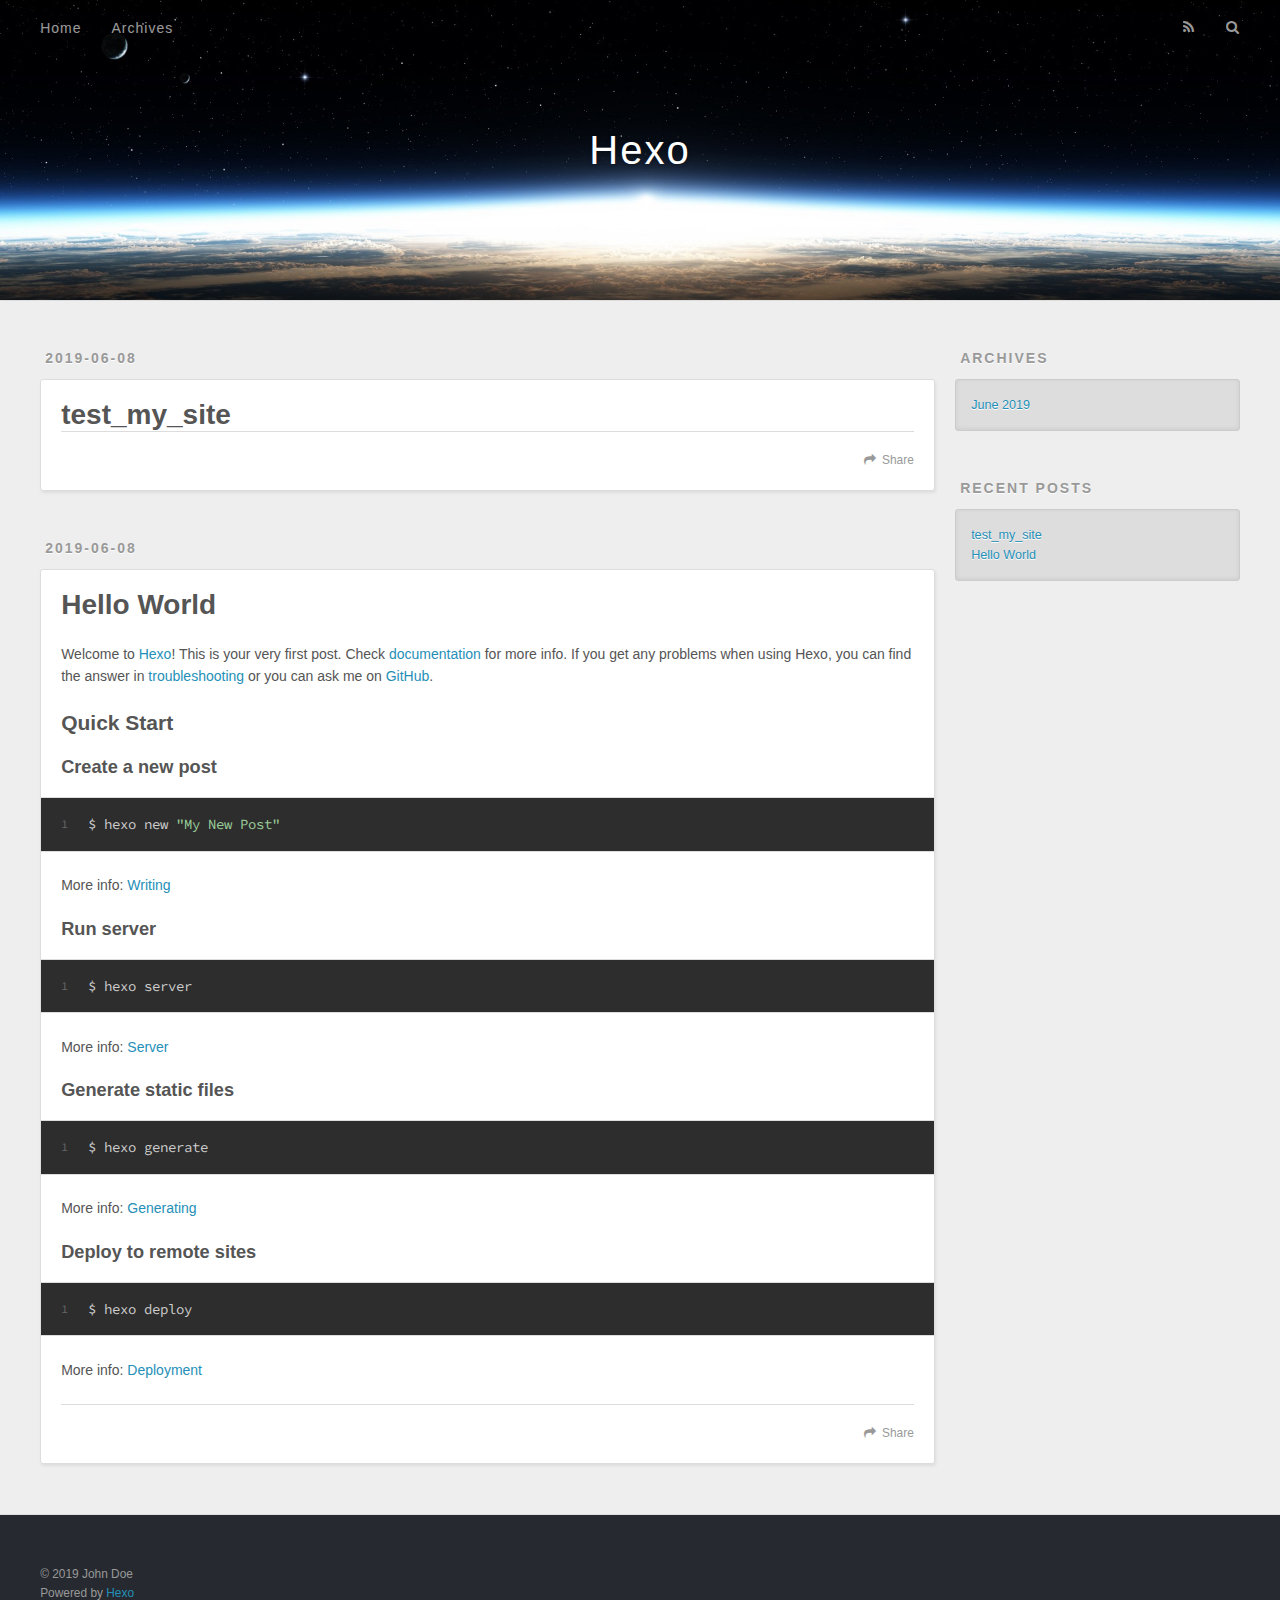
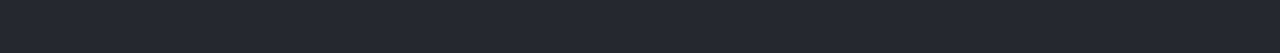
<file: index.html>
<!DOCTYPE html>
<html>
<head><meta name="generator" content="Hexo 3.8.0">
  <meta charset="utf-8">
  

  
  <title>Hexo</title>
  <meta name="viewport" content="width=device-width, initial-scale=1, maximum-scale=1">
  <meta property="og:type" content="website">
<meta property="og:title" content="Hexo">
<meta property="og:url" content="http://yoursite.com/index.html">
<meta property="og:site_name" content="Hexo">
<meta property="og:locale" content="default">
<meta name="twitter:card" content="summary">
<meta name="twitter:title" content="Hexo">
  
    <link rel="alternate" href="/atom.xml" title="Hexo" type="application/atom+xml">
  
  
    <link rel="icon" href="/favicon.png">
  
  
    <link href="//fonts.googleapis.com/css?family=Source+Code+Pro" rel="stylesheet" type="text/css">
  
  <link rel="stylesheet" href="/css/style.css">
</head>
</html>
<body>
  <div id="container">
    <div id="wrap">
      <header id="header">
  <div id="banner"></div>
  <div id="header-outer" class="outer">
    <div id="header-title" class="inner">
      <h1 id="logo-wrap">
        <a href="/" id="logo">Hexo</a>
      </h1>
      
    </div>
    <div id="header-inner" class="inner">
      <nav id="main-nav">
        <a id="main-nav-toggle" class="nav-icon"></a>
        
          <a class="main-nav-link" href="/">Home</a>
        
          <a class="main-nav-link" href="/archives">Archives</a>
        
      </nav>
      <nav id="sub-nav">
        
          <a id="nav-rss-link" class="nav-icon" href="/atom.xml" title="RSS Feed"></a>
        
        <a id="nav-search-btn" class="nav-icon" title="Search"></a>
      </nav>
      <div id="search-form-wrap">
        <form action="//google.com/search" method="get" accept-charset="UTF-8" class="search-form"><input type="search" name="q" class="search-form-input" placeholder="Search"><button type="submit" class="search-form-submit">&#xF002;</button><input type="hidden" name="sitesearch" value="http://yoursite.com"></form>
      </div>
    </div>
  </div>
</header>
      <div class="outer">
        <section id="main">
  
    <article id="post-test-my-site" class="article article-type-post" itemscope itemprop="blogPost">
  <div class="article-meta">
    <a href="/2019/06/08/test-my-site/" class="article-date">
  <time datetime="2019-06-08T02:37:15.000Z" itemprop="datePublished">2019-06-08</time>
</a>
    
  </div>
  <div class="article-inner">
    
    
      <header class="article-header">
        
  
    <h1 itemprop="name">
      <a class="article-title" href="/2019/06/08/test-my-site/">test_my_site</a>
    </h1>
  

      </header>
    
    <div class="article-entry" itemprop="articleBody">
      
        
      
    </div>
    <footer class="article-footer">
      <a data-url="http://yoursite.com/2019/06/08/test-my-site/" data-id="cjwmwzxcp0000j4s5nwsv5h8z" class="article-share-link">Share</a>
      
      
    </footer>
  </div>
  
</article>


  
    <article id="post-hello-world" class="article article-type-post" itemscope itemprop="blogPost">
  <div class="article-meta">
    <a href="/2019/06/08/hello-world/" class="article-date">
  <time datetime="2019-06-08T02:36:02.780Z" itemprop="datePublished">2019-06-08</time>
</a>
    
  </div>
  <div class="article-inner">
    
    
      <header class="article-header">
        
  
    <h1 itemprop="name">
      <a class="article-title" href="/2019/06/08/hello-world/">Hello World</a>
    </h1>
  

      </header>
    
    <div class="article-entry" itemprop="articleBody">
      
        <p>Welcome to <a href="https://hexo.io/" target="_blank" rel="noopener">Hexo</a>! This is your very first post. Check <a href="https://hexo.io/docs/" target="_blank" rel="noopener">documentation</a> for more info. If you get any problems when using Hexo, you can find the answer in <a href="https://hexo.io/docs/troubleshooting.html" target="_blank" rel="noopener">troubleshooting</a> or you can ask me on <a href="https://github.com/hexojs/hexo/issues" target="_blank" rel="noopener">GitHub</a>.</p>
<h2 id="Quick-Start"><a href="#Quick-Start" class="headerlink" title="Quick Start"></a>Quick Start</h2><h3 id="Create-a-new-post"><a href="#Create-a-new-post" class="headerlink" title="Create a new post"></a>Create a new post</h3><figure class="highlight bash"><table><tr><td class="gutter"><pre><span class="line">1</span><br></pre></td><td class="code"><pre><span class="line">$ hexo new <span class="string">"My New Post"</span></span><br></pre></td></tr></table></figure>

<p>More info: <a href="https://hexo.io/docs/writing.html" target="_blank" rel="noopener">Writing</a></p>
<h3 id="Run-server"><a href="#Run-server" class="headerlink" title="Run server"></a>Run server</h3><figure class="highlight bash"><table><tr><td class="gutter"><pre><span class="line">1</span><br></pre></td><td class="code"><pre><span class="line">$ hexo server</span><br></pre></td></tr></table></figure>

<p>More info: <a href="https://hexo.io/docs/server.html" target="_blank" rel="noopener">Server</a></p>
<h3 id="Generate-static-files"><a href="#Generate-static-files" class="headerlink" title="Generate static files"></a>Generate static files</h3><figure class="highlight bash"><table><tr><td class="gutter"><pre><span class="line">1</span><br></pre></td><td class="code"><pre><span class="line">$ hexo generate</span><br></pre></td></tr></table></figure>

<p>More info: <a href="https://hexo.io/docs/generating.html" target="_blank" rel="noopener">Generating</a></p>
<h3 id="Deploy-to-remote-sites"><a href="#Deploy-to-remote-sites" class="headerlink" title="Deploy to remote sites"></a>Deploy to remote sites</h3><figure class="highlight bash"><table><tr><td class="gutter"><pre><span class="line">1</span><br></pre></td><td class="code"><pre><span class="line">$ hexo deploy</span><br></pre></td></tr></table></figure>

<p>More info: <a href="https://hexo.io/docs/deployment.html" target="_blank" rel="noopener">Deployment</a></p>

      
    </div>
    <footer class="article-footer">
      <a data-url="http://yoursite.com/2019/06/08/hello-world/" data-id="cjwmwzxcu0001j4s56ovmxeex" class="article-share-link">Share</a>
      
      
    </footer>
  </div>
  
</article>


  


</section>
        
          <aside id="sidebar">
  
    

  
    

  
    
  
    
  <div class="widget-wrap">
    <h3 class="widget-title">Archives</h3>
    <div class="widget">
      <ul class="archive-list"><li class="archive-list-item"><a class="archive-list-link" href="/archives/2019/06/">June 2019</a></li></ul>
    </div>
  </div>


  
    
  <div class="widget-wrap">
    <h3 class="widget-title">Recent Posts</h3>
    <div class="widget">
      <ul>
        
          <li>
            <a href="/2019/06/08/test-my-site/">test_my_site</a>
          </li>
        
          <li>
            <a href="/2019/06/08/hello-world/">Hello World</a>
          </li>
        
      </ul>
    </div>
  </div>

  
</aside>
        
      </div>
      <footer id="footer">
  
  <div class="outer">
    <div id="footer-info" class="inner">
      &copy; 2019 John Doe<br>
      Powered by <a href="http://hexo.io/" target="_blank">Hexo</a>
    </div>
  </div>
</footer>
    </div>
    <nav id="mobile-nav">
  
    <a href="/" class="mobile-nav-link">Home</a>
  
    <a href="/archives" class="mobile-nav-link">Archives</a>
  
</nav>
    

<script src="//ajax.googleapis.com/ajax/libs/jquery/2.0.3/jquery.min.js"></script>


  <link rel="stylesheet" href="/fancybox/jquery.fancybox.css">
  <script src="/fancybox/jquery.fancybox.pack.js"></script>


<script src="/js/script.js"></script>



  </div>
</body>
</html>
</file>
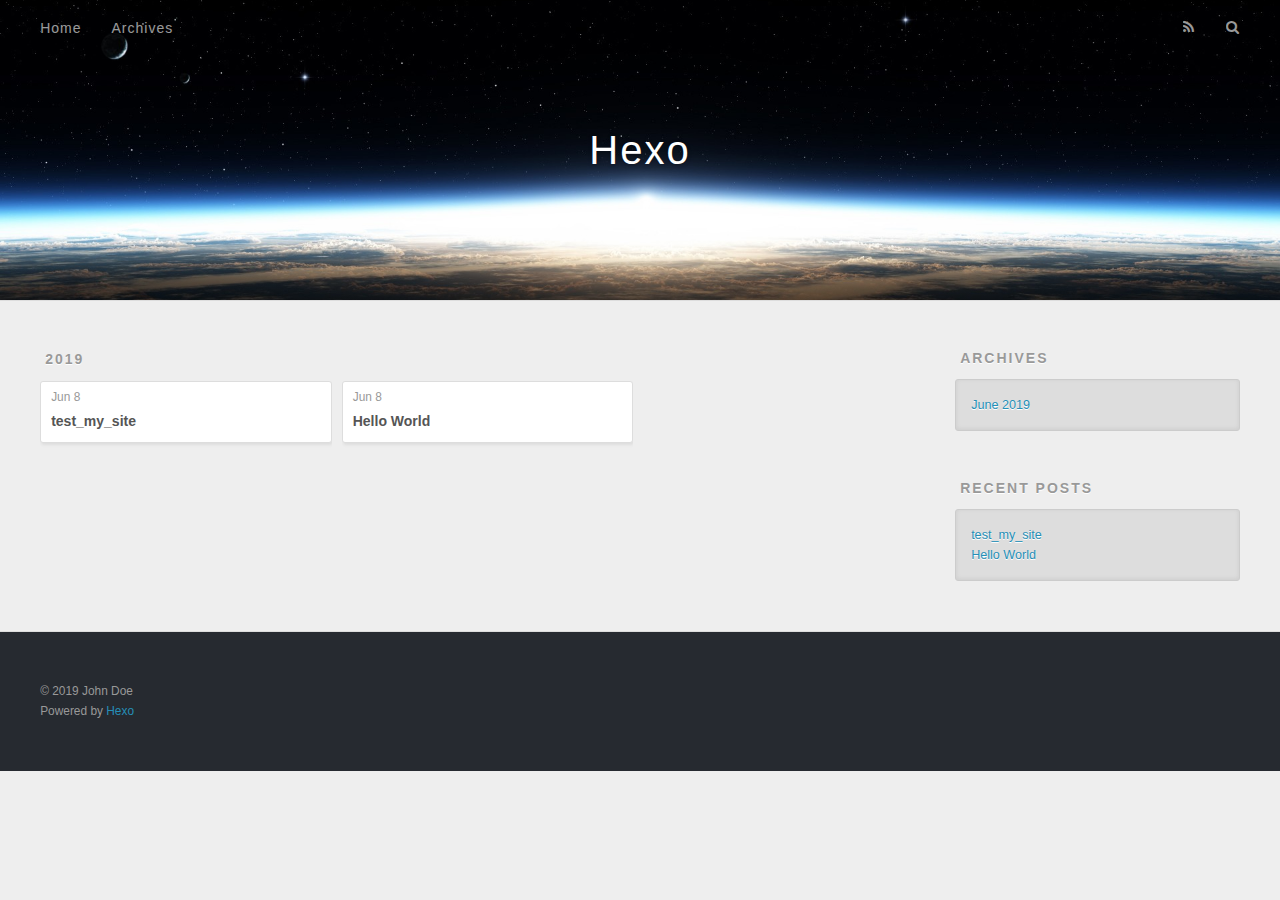
<file: archives/index.html>
<!DOCTYPE html>
<html>
<head><meta name="generator" content="Hexo 3.8.0">
  <meta charset="utf-8">
  

  
  <title>Archives | Hexo</title>
  <meta name="viewport" content="width=device-width, initial-scale=1, maximum-scale=1">
  <meta property="og:type" content="website">
<meta property="og:title" content="Hexo">
<meta property="og:url" content="http://yoursite.com/archives/index.html">
<meta property="og:site_name" content="Hexo">
<meta property="og:locale" content="default">
<meta name="twitter:card" content="summary">
<meta name="twitter:title" content="Hexo">
  
    <link rel="alternate" href="/atom.xml" title="Hexo" type="application/atom+xml">
  
  
    <link rel="icon" href="/favicon.png">
  
  
    <link href="//fonts.googleapis.com/css?family=Source+Code+Pro" rel="stylesheet" type="text/css">
  
  <link rel="stylesheet" href="/css/style.css">
</head>
</html>
<body>
  <div id="container">
    <div id="wrap">
      <header id="header">
  <div id="banner"></div>
  <div id="header-outer" class="outer">
    <div id="header-title" class="inner">
      <h1 id="logo-wrap">
        <a href="/" id="logo">Hexo</a>
      </h1>
      
    </div>
    <div id="header-inner" class="inner">
      <nav id="main-nav">
        <a id="main-nav-toggle" class="nav-icon"></a>
        
          <a class="main-nav-link" href="/">Home</a>
        
          <a class="main-nav-link" href="/archives">Archives</a>
        
      </nav>
      <nav id="sub-nav">
        
          <a id="nav-rss-link" class="nav-icon" href="/atom.xml" title="RSS Feed"></a>
        
        <a id="nav-search-btn" class="nav-icon" title="Search"></a>
      </nav>
      <div id="search-form-wrap">
        <form action="//google.com/search" method="get" accept-charset="UTF-8" class="search-form"><input type="search" name="q" class="search-form-input" placeholder="Search"><button type="submit" class="search-form-submit">&#xF002;</button><input type="hidden" name="sitesearch" value="http://yoursite.com"></form>
      </div>
    </div>
  </div>
</header>
      <div class="outer">
        <section id="main">
  
  
    
    
      
      
      <section class="archives-wrap">
        <div class="archive-year-wrap">
          <a href="/archives/2019" class="archive-year">2019</a>
        </div>
        <div class="archives">
    
    <article class="archive-article archive-type-post">
  <div class="archive-article-inner">
    <header class="archive-article-header">
      <a href="/2019/06/08/test-my-site/" class="archive-article-date">
  <time datetime="2019-06-08T02:37:15.000Z" itemprop="datePublished">Jun 8</time>
</a>
      
  
    <h1 itemprop="name">
      <a class="archive-article-title" href="/2019/06/08/test-my-site/">test_my_site</a>
    </h1>
  

    </header>
  </div>
</article>
  
    
    
    <article class="archive-article archive-type-post">
  <div class="archive-article-inner">
    <header class="archive-article-header">
      <a href="/2019/06/08/hello-world/" class="archive-article-date">
  <time datetime="2019-06-08T02:36:02.780Z" itemprop="datePublished">Jun 8</time>
</a>
      
  
    <h1 itemprop="name">
      <a class="archive-article-title" href="/2019/06/08/hello-world/">Hello World</a>
    </h1>
  

    </header>
  </div>
</article>
  
  
    </div></section>
  


</section>
        
          <aside id="sidebar">
  
    

  
    

  
    
  
    
  <div class="widget-wrap">
    <h3 class="widget-title">Archives</h3>
    <div class="widget">
      <ul class="archive-list"><li class="archive-list-item"><a class="archive-list-link" href="/archives/2019/06/">June 2019</a></li></ul>
    </div>
  </div>


  
    
  <div class="widget-wrap">
    <h3 class="widget-title">Recent Posts</h3>
    <div class="widget">
      <ul>
        
          <li>
            <a href="/2019/06/08/test-my-site/">test_my_site</a>
          </li>
        
          <li>
            <a href="/2019/06/08/hello-world/">Hello World</a>
          </li>
        
      </ul>
    </div>
  </div>

  
</aside>
        
      </div>
      <footer id="footer">
  
  <div class="outer">
    <div id="footer-info" class="inner">
      &copy; 2019 John Doe<br>
      Powered by <a href="http://hexo.io/" target="_blank">Hexo</a>
    </div>
  </div>
</footer>
    </div>
    <nav id="mobile-nav">
  
    <a href="/" class="mobile-nav-link">Home</a>
  
    <a href="/archives" class="mobile-nav-link">Archives</a>
  
</nav>
    

<script src="//ajax.googleapis.com/ajax/libs/jquery/2.0.3/jquery.min.js"></script>


  <link rel="stylesheet" href="/fancybox/jquery.fancybox.css">
  <script src="/fancybox/jquery.fancybox.pack.js"></script>


<script src="/js/script.js"></script>



  </div>
</body>
</html>
</file>
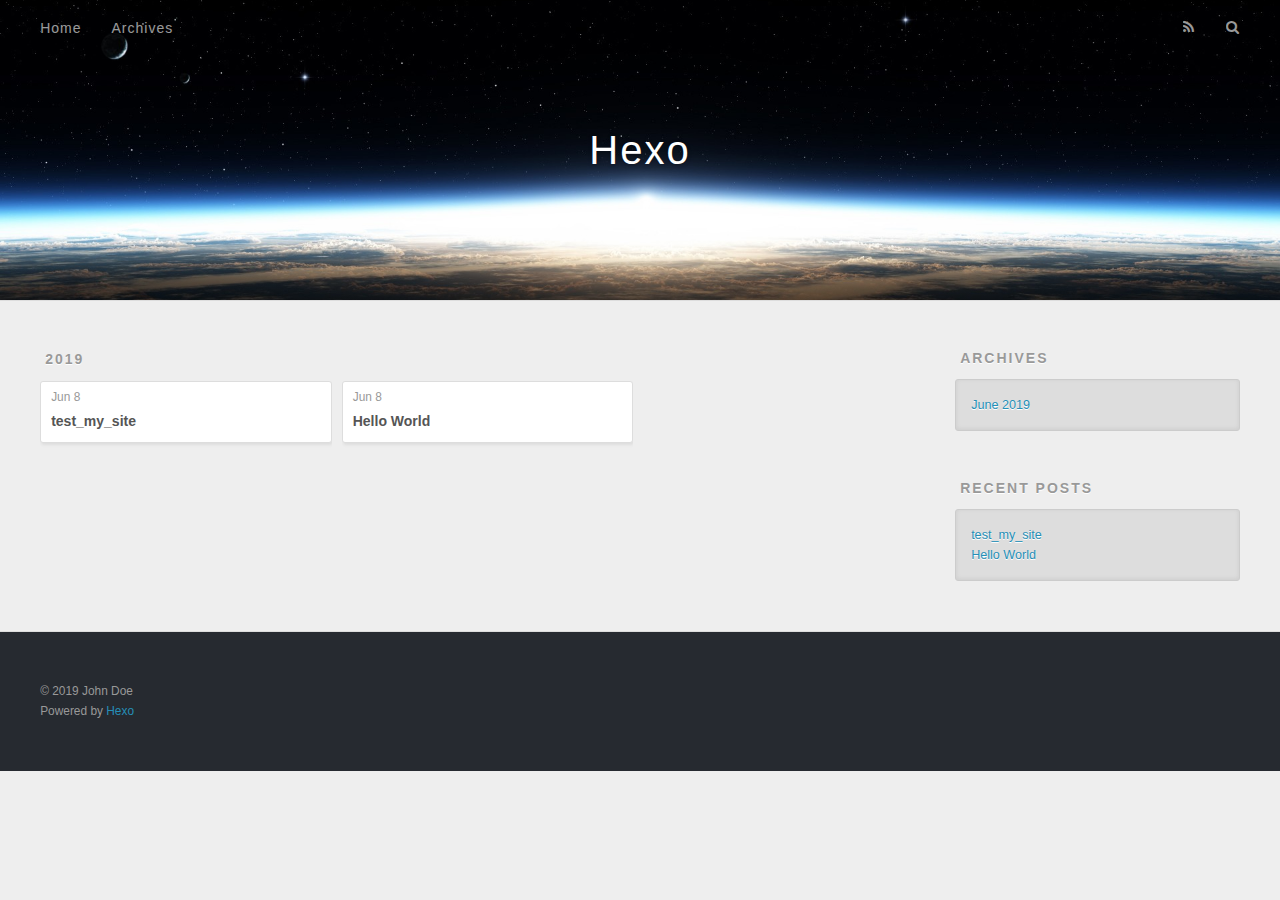
<file: archives/2019/index.html>
<!DOCTYPE html>
<html>
<head><meta name="generator" content="Hexo 3.8.0">
  <meta charset="utf-8">
  

  
  <title>Archives: 2019 | Hexo</title>
  <meta name="viewport" content="width=device-width, initial-scale=1, maximum-scale=1">
  <meta property="og:type" content="website">
<meta property="og:title" content="Hexo">
<meta property="og:url" content="http://yoursite.com/archives/2019/index.html">
<meta property="og:site_name" content="Hexo">
<meta property="og:locale" content="default">
<meta name="twitter:card" content="summary">
<meta name="twitter:title" content="Hexo">
  
    <link rel="alternate" href="/atom.xml" title="Hexo" type="application/atom+xml">
  
  
    <link rel="icon" href="/favicon.png">
  
  
    <link href="//fonts.googleapis.com/css?family=Source+Code+Pro" rel="stylesheet" type="text/css">
  
  <link rel="stylesheet" href="/css/style.css">
</head>
</html>
<body>
  <div id="container">
    <div id="wrap">
      <header id="header">
  <div id="banner"></div>
  <div id="header-outer" class="outer">
    <div id="header-title" class="inner">
      <h1 id="logo-wrap">
        <a href="/" id="logo">Hexo</a>
      </h1>
      
    </div>
    <div id="header-inner" class="inner">
      <nav id="main-nav">
        <a id="main-nav-toggle" class="nav-icon"></a>
        
          <a class="main-nav-link" href="/">Home</a>
        
          <a class="main-nav-link" href="/archives">Archives</a>
        
      </nav>
      <nav id="sub-nav">
        
          <a id="nav-rss-link" class="nav-icon" href="/atom.xml" title="RSS Feed"></a>
        
        <a id="nav-search-btn" class="nav-icon" title="Search"></a>
      </nav>
      <div id="search-form-wrap">
        <form action="//google.com/search" method="get" accept-charset="UTF-8" class="search-form"><input type="search" name="q" class="search-form-input" placeholder="Search"><button type="submit" class="search-form-submit">&#xF002;</button><input type="hidden" name="sitesearch" value="http://yoursite.com"></form>
      </div>
    </div>
  </div>
</header>
      <div class="outer">
        <section id="main">
  
  
    
    
      
      
      <section class="archives-wrap">
        <div class="archive-year-wrap">
          <a href="/archives/2019" class="archive-year">2019</a>
        </div>
        <div class="archives">
    
    <article class="archive-article archive-type-post">
  <div class="archive-article-inner">
    <header class="archive-article-header">
      <a href="/2019/06/08/test-my-site/" class="archive-article-date">
  <time datetime="2019-06-08T02:37:15.000Z" itemprop="datePublished">Jun 8</time>
</a>
      
  
    <h1 itemprop="name">
      <a class="archive-article-title" href="/2019/06/08/test-my-site/">test_my_site</a>
    </h1>
  

    </header>
  </div>
</article>
  
    
    
    <article class="archive-article archive-type-post">
  <div class="archive-article-inner">
    <header class="archive-article-header">
      <a href="/2019/06/08/hello-world/" class="archive-article-date">
  <time datetime="2019-06-08T02:36:02.780Z" itemprop="datePublished">Jun 8</time>
</a>
      
  
    <h1 itemprop="name">
      <a class="archive-article-title" href="/2019/06/08/hello-world/">Hello World</a>
    </h1>
  

    </header>
  </div>
</article>
  
  
    </div></section>
  


</section>
        
          <aside id="sidebar">
  
    

  
    

  
    
  
    
  <div class="widget-wrap">
    <h3 class="widget-title">Archives</h3>
    <div class="widget">
      <ul class="archive-list"><li class="archive-list-item"><a class="archive-list-link" href="/archives/2019/06/">June 2019</a></li></ul>
    </div>
  </div>


  
    
  <div class="widget-wrap">
    <h3 class="widget-title">Recent Posts</h3>
    <div class="widget">
      <ul>
        
          <li>
            <a href="/2019/06/08/test-my-site/">test_my_site</a>
          </li>
        
          <li>
            <a href="/2019/06/08/hello-world/">Hello World</a>
          </li>
        
      </ul>
    </div>
  </div>

  
</aside>
        
      </div>
      <footer id="footer">
  
  <div class="outer">
    <div id="footer-info" class="inner">
      &copy; 2019 John Doe<br>
      Powered by <a href="http://hexo.io/" target="_blank">Hexo</a>
    </div>
  </div>
</footer>
    </div>
    <nav id="mobile-nav">
  
    <a href="/" class="mobile-nav-link">Home</a>
  
    <a href="/archives" class="mobile-nav-link">Archives</a>
  
</nav>
    

<script src="//ajax.googleapis.com/ajax/libs/jquery/2.0.3/jquery.min.js"></script>


  <link rel="stylesheet" href="/fancybox/jquery.fancybox.css">
  <script src="/fancybox/jquery.fancybox.pack.js"></script>


<script src="/js/script.js"></script>



  </div>
</body>
</html>
</file>
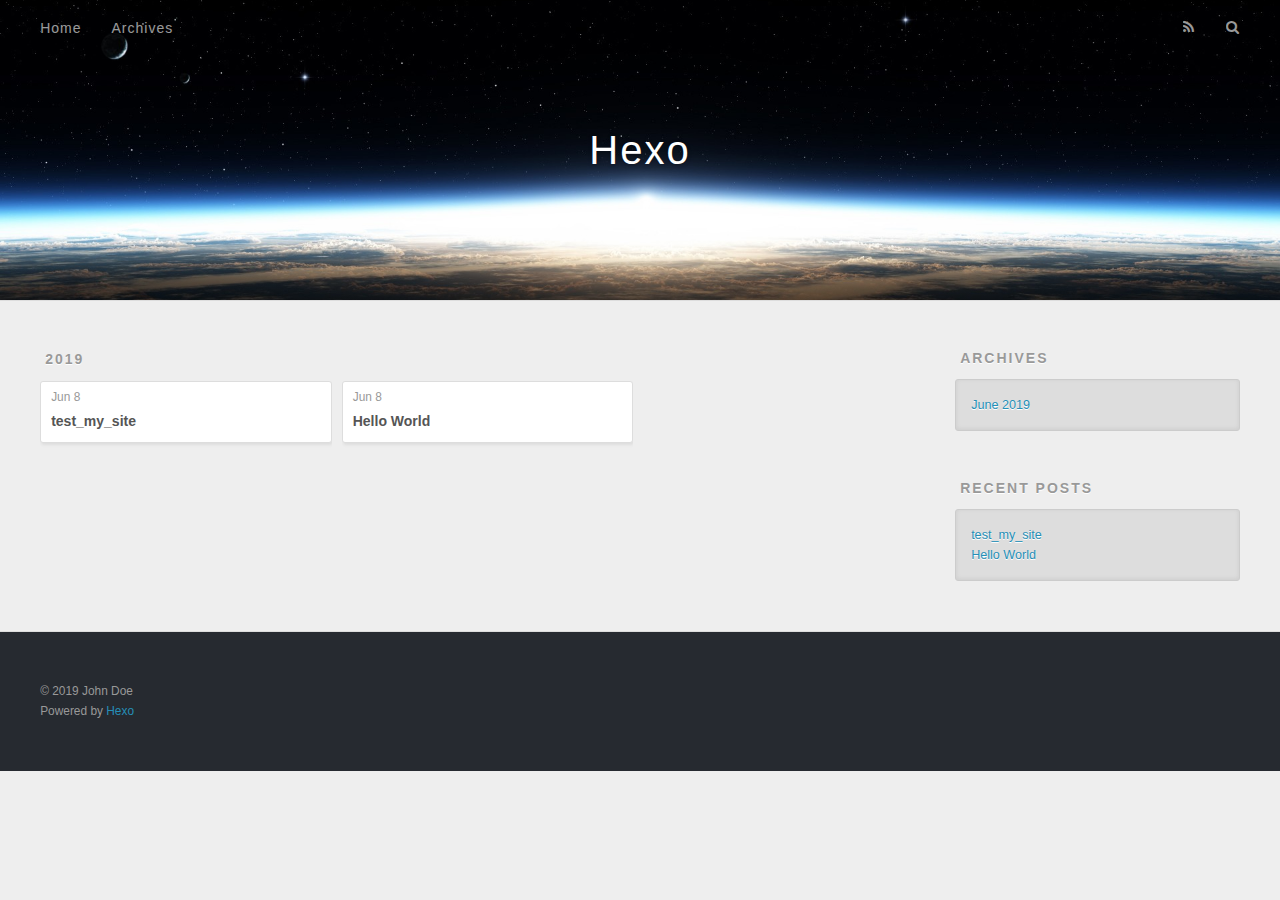
<file: archives/2019/06/index.html>
<!DOCTYPE html>
<html>
<head><meta name="generator" content="Hexo 3.8.0">
  <meta charset="utf-8">
  

  
  <title>Archives: 2019/6 | Hexo</title>
  <meta name="viewport" content="width=device-width, initial-scale=1, maximum-scale=1">
  <meta property="og:type" content="website">
<meta property="og:title" content="Hexo">
<meta property="og:url" content="http://yoursite.com/archives/2019/06/index.html">
<meta property="og:site_name" content="Hexo">
<meta property="og:locale" content="default">
<meta name="twitter:card" content="summary">
<meta name="twitter:title" content="Hexo">
  
    <link rel="alternate" href="/atom.xml" title="Hexo" type="application/atom+xml">
  
  
    <link rel="icon" href="/favicon.png">
  
  
    <link href="//fonts.googleapis.com/css?family=Source+Code+Pro" rel="stylesheet" type="text/css">
  
  <link rel="stylesheet" href="/css/style.css">
</head>
</html>
<body>
  <div id="container">
    <div id="wrap">
      <header id="header">
  <div id="banner"></div>
  <div id="header-outer" class="outer">
    <div id="header-title" class="inner">
      <h1 id="logo-wrap">
        <a href="/" id="logo">Hexo</a>
      </h1>
      
    </div>
    <div id="header-inner" class="inner">
      <nav id="main-nav">
        <a id="main-nav-toggle" class="nav-icon"></a>
        
          <a class="main-nav-link" href="/">Home</a>
        
          <a class="main-nav-link" href="/archives">Archives</a>
        
      </nav>
      <nav id="sub-nav">
        
          <a id="nav-rss-link" class="nav-icon" href="/atom.xml" title="RSS Feed"></a>
        
        <a id="nav-search-btn" class="nav-icon" title="Search"></a>
      </nav>
      <div id="search-form-wrap">
        <form action="//google.com/search" method="get" accept-charset="UTF-8" class="search-form"><input type="search" name="q" class="search-form-input" placeholder="Search"><button type="submit" class="search-form-submit">&#xF002;</button><input type="hidden" name="sitesearch" value="http://yoursite.com"></form>
      </div>
    </div>
  </div>
</header>
      <div class="outer">
        <section id="main">
  
  
    
    
      
      
      <section class="archives-wrap">
        <div class="archive-year-wrap">
          <a href="/archives/2019" class="archive-year">2019</a>
        </div>
        <div class="archives">
    
    <article class="archive-article archive-type-post">
  <div class="archive-article-inner">
    <header class="archive-article-header">
      <a href="/2019/06/08/test-my-site/" class="archive-article-date">
  <time datetime="2019-06-08T02:37:15.000Z" itemprop="datePublished">Jun 8</time>
</a>
      
  
    <h1 itemprop="name">
      <a class="archive-article-title" href="/2019/06/08/test-my-site/">test_my_site</a>
    </h1>
  

    </header>
  </div>
</article>
  
    
    
    <article class="archive-article archive-type-post">
  <div class="archive-article-inner">
    <header class="archive-article-header">
      <a href="/2019/06/08/hello-world/" class="archive-article-date">
  <time datetime="2019-06-08T02:36:02.780Z" itemprop="datePublished">Jun 8</time>
</a>
      
  
    <h1 itemprop="name">
      <a class="archive-article-title" href="/2019/06/08/hello-world/">Hello World</a>
    </h1>
  

    </header>
  </div>
</article>
  
  
    </div></section>
  


</section>
        
          <aside id="sidebar">
  
    

  
    

  
    
  
    
  <div class="widget-wrap">
    <h3 class="widget-title">Archives</h3>
    <div class="widget">
      <ul class="archive-list"><li class="archive-list-item"><a class="archive-list-link" href="/archives/2019/06/">June 2019</a></li></ul>
    </div>
  </div>


  
    
  <div class="widget-wrap">
    <h3 class="widget-title">Recent Posts</h3>
    <div class="widget">
      <ul>
        
          <li>
            <a href="/2019/06/08/test-my-site/">test_my_site</a>
          </li>
        
          <li>
            <a href="/2019/06/08/hello-world/">Hello World</a>
          </li>
        
      </ul>
    </div>
  </div>

  
</aside>
        
      </div>
      <footer id="footer">
  
  <div class="outer">
    <div id="footer-info" class="inner">
      &copy; 2019 John Doe<br>
      Powered by <a href="http://hexo.io/" target="_blank">Hexo</a>
    </div>
  </div>
</footer>
    </div>
    <nav id="mobile-nav">
  
    <a href="/" class="mobile-nav-link">Home</a>
  
    <a href="/archives" class="mobile-nav-link">Archives</a>
  
</nav>
    

<script src="//ajax.googleapis.com/ajax/libs/jquery/2.0.3/jquery.min.js"></script>


  <link rel="stylesheet" href="/fancybox/jquery.fancybox.css">
  <script src="/fancybox/jquery.fancybox.pack.js"></script>


<script src="/js/script.js"></script>



  </div>
</body>
</html>
</file>
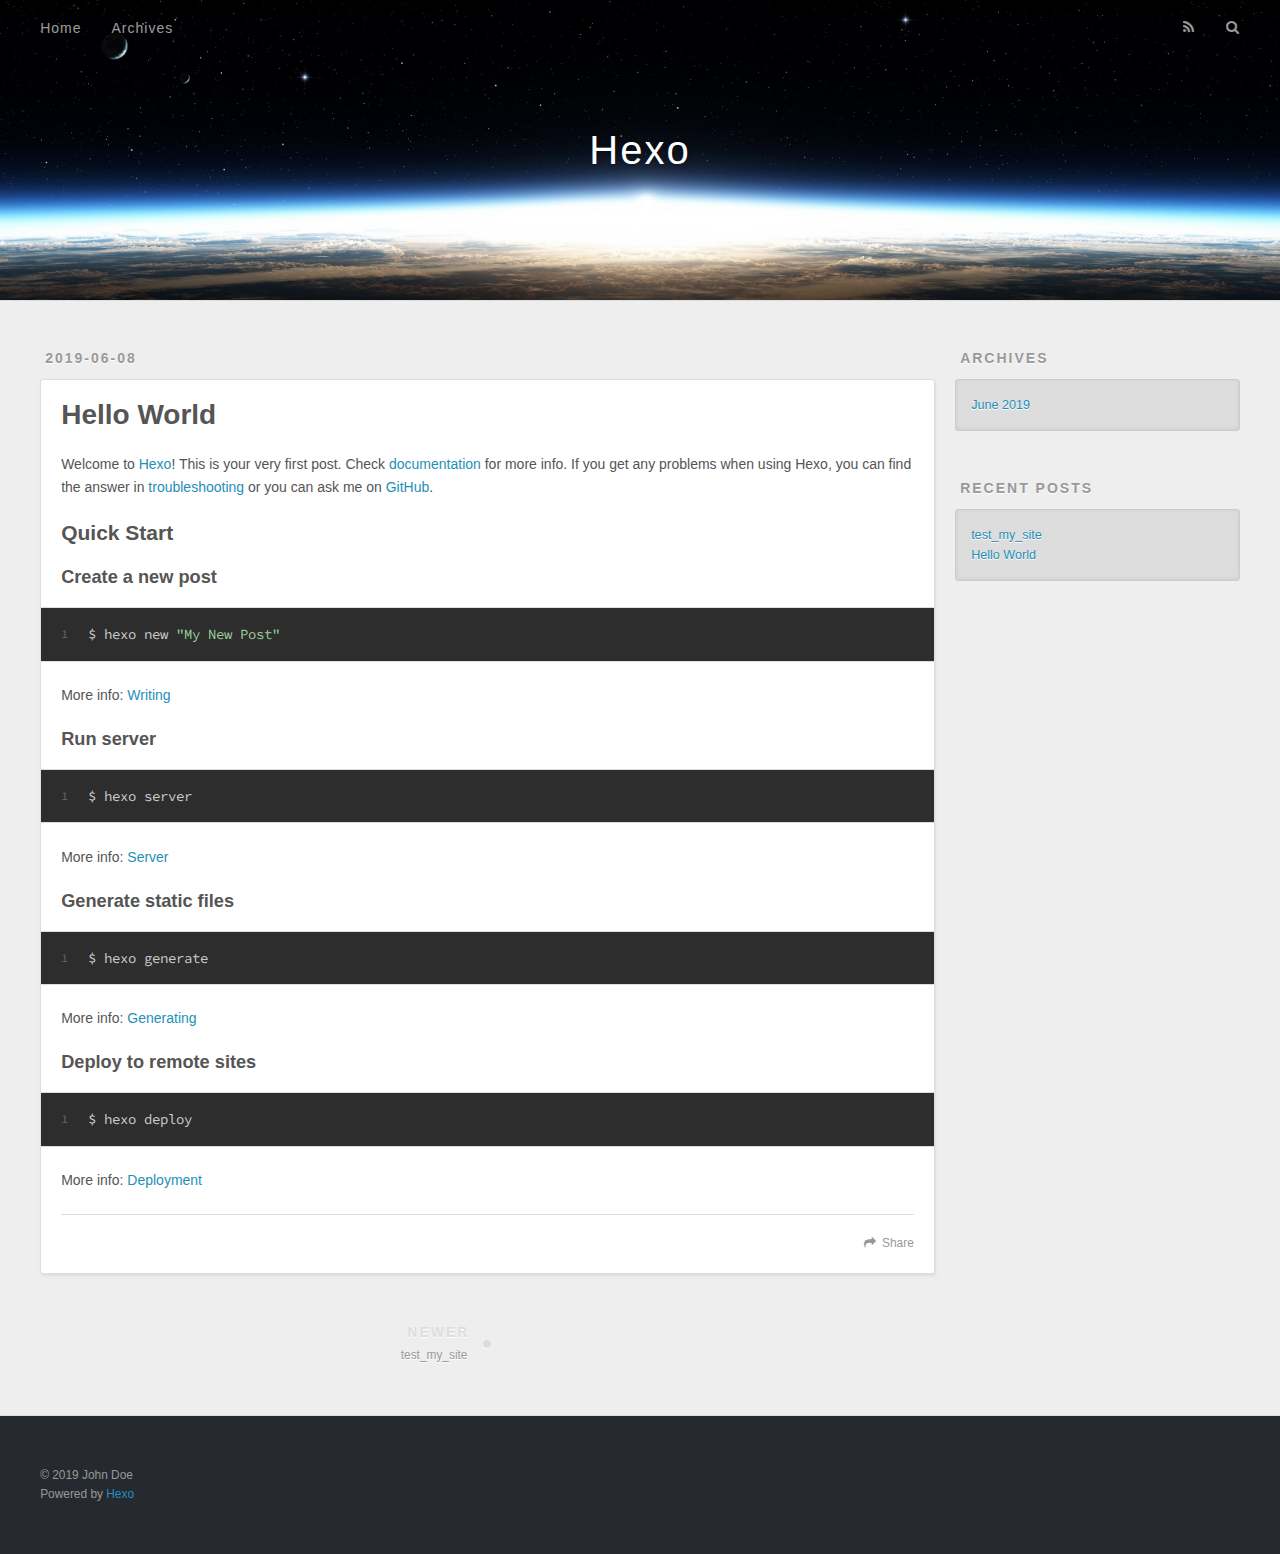
<file: 2019/06/08/hello-world/index.html>
<!DOCTYPE html>
<html>
<head><meta name="generator" content="Hexo 3.8.0">
  <meta charset="utf-8">
  

  
  <title>Hello World | Hexo</title>
  <meta name="viewport" content="width=device-width, initial-scale=1, maximum-scale=1">
  <meta name="description" content="Welcome to Hexo! This is your very first post. Check documentation for more info. If you get any problems when using Hexo, you can find the answer in troubleshooting or you can ask me on GitHub. Quick">
<meta property="og:type" content="article">
<meta property="og:title" content="Hello World">
<meta property="og:url" content="http://yoursite.com/2019/06/08/hello-world/index.html">
<meta property="og:site_name" content="Hexo">
<meta property="og:description" content="Welcome to Hexo! This is your very first post. Check documentation for more info. If you get any problems when using Hexo, you can find the answer in troubleshooting or you can ask me on GitHub. Quick">
<meta property="og:locale" content="default">
<meta property="og:updated_time" content="2019-06-08T02:36:02.780Z">
<meta name="twitter:card" content="summary">
<meta name="twitter:title" content="Hello World">
<meta name="twitter:description" content="Welcome to Hexo! This is your very first post. Check documentation for more info. If you get any problems when using Hexo, you can find the answer in troubleshooting or you can ask me on GitHub. Quick">
  
    <link rel="alternate" href="/atom.xml" title="Hexo" type="application/atom+xml">
  
  
    <link rel="icon" href="/favicon.png">
  
  
    <link href="//fonts.googleapis.com/css?family=Source+Code+Pro" rel="stylesheet" type="text/css">
  
  <link rel="stylesheet" href="/css/style.css">
</head>
</html>
<body>
  <div id="container">
    <div id="wrap">
      <header id="header">
  <div id="banner"></div>
  <div id="header-outer" class="outer">
    <div id="header-title" class="inner">
      <h1 id="logo-wrap">
        <a href="/" id="logo">Hexo</a>
      </h1>
      
    </div>
    <div id="header-inner" class="inner">
      <nav id="main-nav">
        <a id="main-nav-toggle" class="nav-icon"></a>
        
          <a class="main-nav-link" href="/">Home</a>
        
          <a class="main-nav-link" href="/archives">Archives</a>
        
      </nav>
      <nav id="sub-nav">
        
          <a id="nav-rss-link" class="nav-icon" href="/atom.xml" title="RSS Feed"></a>
        
        <a id="nav-search-btn" class="nav-icon" title="Search"></a>
      </nav>
      <div id="search-form-wrap">
        <form action="//google.com/search" method="get" accept-charset="UTF-8" class="search-form"><input type="search" name="q" class="search-form-input" placeholder="Search"><button type="submit" class="search-form-submit">&#xF002;</button><input type="hidden" name="sitesearch" value="http://yoursite.com"></form>
      </div>
    </div>
  </div>
</header>
      <div class="outer">
        <section id="main"><article id="post-hello-world" class="article article-type-post" itemscope itemprop="blogPost">
  <div class="article-meta">
    <a href="/2019/06/08/hello-world/" class="article-date">
  <time datetime="2019-06-08T02:36:02.780Z" itemprop="datePublished">2019-06-08</time>
</a>
    
  </div>
  <div class="article-inner">
    
    
      <header class="article-header">
        
  
    <h1 class="article-title" itemprop="name">
      Hello World
    </h1>
  

      </header>
    
    <div class="article-entry" itemprop="articleBody">
      
        <p>Welcome to <a href="https://hexo.io/" target="_blank" rel="noopener">Hexo</a>! This is your very first post. Check <a href="https://hexo.io/docs/" target="_blank" rel="noopener">documentation</a> for more info. If you get any problems when using Hexo, you can find the answer in <a href="https://hexo.io/docs/troubleshooting.html" target="_blank" rel="noopener">troubleshooting</a> or you can ask me on <a href="https://github.com/hexojs/hexo/issues" target="_blank" rel="noopener">GitHub</a>.</p>
<h2 id="Quick-Start"><a href="#Quick-Start" class="headerlink" title="Quick Start"></a>Quick Start</h2><h3 id="Create-a-new-post"><a href="#Create-a-new-post" class="headerlink" title="Create a new post"></a>Create a new post</h3><figure class="highlight bash"><table><tr><td class="gutter"><pre><span class="line">1</span><br></pre></td><td class="code"><pre><span class="line">$ hexo new <span class="string">"My New Post"</span></span><br></pre></td></tr></table></figure>

<p>More info: <a href="https://hexo.io/docs/writing.html" target="_blank" rel="noopener">Writing</a></p>
<h3 id="Run-server"><a href="#Run-server" class="headerlink" title="Run server"></a>Run server</h3><figure class="highlight bash"><table><tr><td class="gutter"><pre><span class="line">1</span><br></pre></td><td class="code"><pre><span class="line">$ hexo server</span><br></pre></td></tr></table></figure>

<p>More info: <a href="https://hexo.io/docs/server.html" target="_blank" rel="noopener">Server</a></p>
<h3 id="Generate-static-files"><a href="#Generate-static-files" class="headerlink" title="Generate static files"></a>Generate static files</h3><figure class="highlight bash"><table><tr><td class="gutter"><pre><span class="line">1</span><br></pre></td><td class="code"><pre><span class="line">$ hexo generate</span><br></pre></td></tr></table></figure>

<p>More info: <a href="https://hexo.io/docs/generating.html" target="_blank" rel="noopener">Generating</a></p>
<h3 id="Deploy-to-remote-sites"><a href="#Deploy-to-remote-sites" class="headerlink" title="Deploy to remote sites"></a>Deploy to remote sites</h3><figure class="highlight bash"><table><tr><td class="gutter"><pre><span class="line">1</span><br></pre></td><td class="code"><pre><span class="line">$ hexo deploy</span><br></pre></td></tr></table></figure>

<p>More info: <a href="https://hexo.io/docs/deployment.html" target="_blank" rel="noopener">Deployment</a></p>

      
    </div>
    <footer class="article-footer">
      <a data-url="http://yoursite.com/2019/06/08/hello-world/" data-id="cjwmwzxcu0001j4s56ovmxeex" class="article-share-link">Share</a>
      
      
    </footer>
  </div>
  
    
<nav id="article-nav">
  
    <a href="/2019/06/08/test-my-site/" id="article-nav-newer" class="article-nav-link-wrap">
      <strong class="article-nav-caption">Newer</strong>
      <div class="article-nav-title">
        
          test_my_site
        
      </div>
    </a>
  
  
</nav>

  
</article>

</section>
        
          <aside id="sidebar">
  
    

  
    

  
    
  
    
  <div class="widget-wrap">
    <h3 class="widget-title">Archives</h3>
    <div class="widget">
      <ul class="archive-list"><li class="archive-list-item"><a class="archive-list-link" href="/archives/2019/06/">June 2019</a></li></ul>
    </div>
  </div>


  
    
  <div class="widget-wrap">
    <h3 class="widget-title">Recent Posts</h3>
    <div class="widget">
      <ul>
        
          <li>
            <a href="/2019/06/08/test-my-site/">test_my_site</a>
          </li>
        
          <li>
            <a href="/2019/06/08/hello-world/">Hello World</a>
          </li>
        
      </ul>
    </div>
  </div>

  
</aside>
        
      </div>
      <footer id="footer">
  
  <div class="outer">
    <div id="footer-info" class="inner">
      &copy; 2019 John Doe<br>
      Powered by <a href="http://hexo.io/" target="_blank">Hexo</a>
    </div>
  </div>
</footer>
    </div>
    <nav id="mobile-nav">
  
    <a href="/" class="mobile-nav-link">Home</a>
  
    <a href="/archives" class="mobile-nav-link">Archives</a>
  
</nav>
    

<script src="//ajax.googleapis.com/ajax/libs/jquery/2.0.3/jquery.min.js"></script>


  <link rel="stylesheet" href="/fancybox/jquery.fancybox.css">
  <script src="/fancybox/jquery.fancybox.pack.js"></script>


<script src="/js/script.js"></script>



  </div>
</body>
</html>
</file>
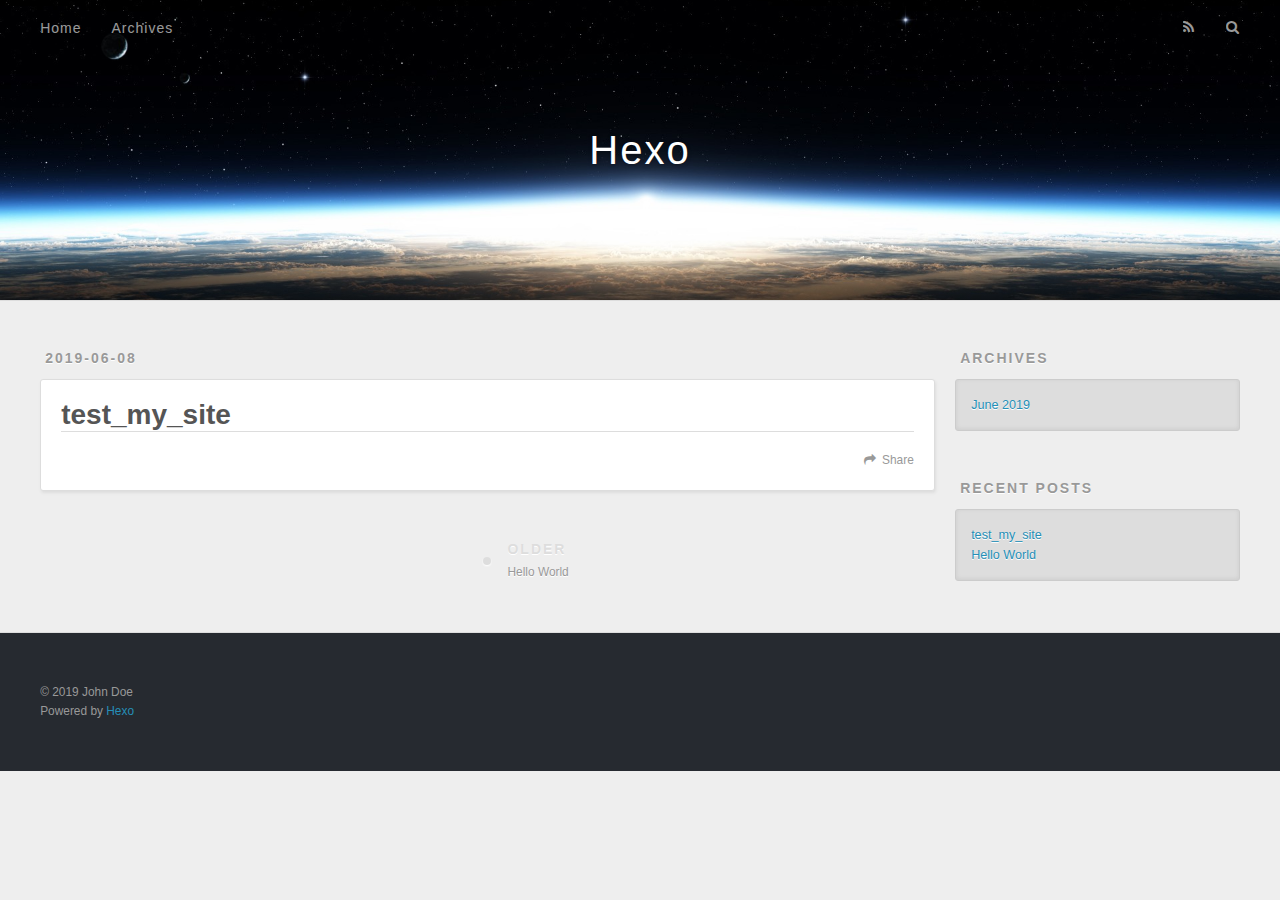
<file: 2019/06/08/test-my-site/index.html>
<!DOCTYPE html>
<html>
<head><meta name="generator" content="Hexo 3.8.0">
  <meta charset="utf-8">
  

  
  <title>test_my_site | Hexo</title>
  <meta name="viewport" content="width=device-width, initial-scale=1, maximum-scale=1">
  <meta property="og:type" content="article">
<meta property="og:title" content="test_my_site">
<meta property="og:url" content="http://yoursite.com/2019/06/08/test-my-site/index.html">
<meta property="og:site_name" content="Hexo">
<meta property="og:locale" content="default">
<meta property="og:updated_time" content="2019-06-08T02:37:15.332Z">
<meta name="twitter:card" content="summary">
<meta name="twitter:title" content="test_my_site">
  
    <link rel="alternate" href="/atom.xml" title="Hexo" type="application/atom+xml">
  
  
    <link rel="icon" href="/favicon.png">
  
  
    <link href="//fonts.googleapis.com/css?family=Source+Code+Pro" rel="stylesheet" type="text/css">
  
  <link rel="stylesheet" href="/css/style.css">
</head>
</html>
<body>
  <div id="container">
    <div id="wrap">
      <header id="header">
  <div id="banner"></div>
  <div id="header-outer" class="outer">
    <div id="header-title" class="inner">
      <h1 id="logo-wrap">
        <a href="/" id="logo">Hexo</a>
      </h1>
      
    </div>
    <div id="header-inner" class="inner">
      <nav id="main-nav">
        <a id="main-nav-toggle" class="nav-icon"></a>
        
          <a class="main-nav-link" href="/">Home</a>
        
          <a class="main-nav-link" href="/archives">Archives</a>
        
      </nav>
      <nav id="sub-nav">
        
          <a id="nav-rss-link" class="nav-icon" href="/atom.xml" title="RSS Feed"></a>
        
        <a id="nav-search-btn" class="nav-icon" title="Search"></a>
      </nav>
      <div id="search-form-wrap">
        <form action="//google.com/search" method="get" accept-charset="UTF-8" class="search-form"><input type="search" name="q" class="search-form-input" placeholder="Search"><button type="submit" class="search-form-submit">&#xF002;</button><input type="hidden" name="sitesearch" value="http://yoursite.com"></form>
      </div>
    </div>
  </div>
</header>
      <div class="outer">
        <section id="main"><article id="post-test-my-site" class="article article-type-post" itemscope itemprop="blogPost">
  <div class="article-meta">
    <a href="/2019/06/08/test-my-site/" class="article-date">
  <time datetime="2019-06-08T02:37:15.000Z" itemprop="datePublished">2019-06-08</time>
</a>
    
  </div>
  <div class="article-inner">
    
    
      <header class="article-header">
        
  
    <h1 class="article-title" itemprop="name">
      test_my_site
    </h1>
  

      </header>
    
    <div class="article-entry" itemprop="articleBody">
      
        
      
    </div>
    <footer class="article-footer">
      <a data-url="http://yoursite.com/2019/06/08/test-my-site/" data-id="cjwmwzxcp0000j4s5nwsv5h8z" class="article-share-link">Share</a>
      
      
    </footer>
  </div>
  
    
<nav id="article-nav">
  
  
    <a href="/2019/06/08/hello-world/" id="article-nav-older" class="article-nav-link-wrap">
      <strong class="article-nav-caption">Older</strong>
      <div class="article-nav-title">Hello World</div>
    </a>
  
</nav>

  
</article>

</section>
        
          <aside id="sidebar">
  
    

  
    

  
    
  
    
  <div class="widget-wrap">
    <h3 class="widget-title">Archives</h3>
    <div class="widget">
      <ul class="archive-list"><li class="archive-list-item"><a class="archive-list-link" href="/archives/2019/06/">June 2019</a></li></ul>
    </div>
  </div>


  
    
  <div class="widget-wrap">
    <h3 class="widget-title">Recent Posts</h3>
    <div class="widget">
      <ul>
        
          <li>
            <a href="/2019/06/08/test-my-site/">test_my_site</a>
          </li>
        
          <li>
            <a href="/2019/06/08/hello-world/">Hello World</a>
          </li>
        
      </ul>
    </div>
  </div>

  
</aside>
        
      </div>
      <footer id="footer">
  
  <div class="outer">
    <div id="footer-info" class="inner">
      &copy; 2019 John Doe<br>
      Powered by <a href="http://hexo.io/" target="_blank">Hexo</a>
    </div>
  </div>
</footer>
    </div>
    <nav id="mobile-nav">
  
    <a href="/" class="mobile-nav-link">Home</a>
  
    <a href="/archives" class="mobile-nav-link">Archives</a>
  
</nav>
    

<script src="//ajax.googleapis.com/ajax/libs/jquery/2.0.3/jquery.min.js"></script>


  <link rel="stylesheet" href="/fancybox/jquery.fancybox.css">
  <script src="/fancybox/jquery.fancybox.pack.js"></script>


<script src="/js/script.js"></script>



  </div>
</body>
</html>
</file>
<file: css/style.css>
body {
  width: 100%;
}
body:before,
body:after {
  content: "";
  display: table;
}
body:after {
  clear: both;
}
html,
body,
div,
span,
applet,
object,
iframe,
h1,
h2,
h3,
h4,
h5,
h6,
p,
blockquote,
pre,
a,
abbr,
acronym,
address,
big,
cite,
code,
del,
dfn,
em,
img,
ins,
kbd,
q,
s,
samp,
small,
strike,
strong,
sub,
sup,
tt,
var,
dl,
dt,
dd,
ol,
ul,
li,
fieldset,
form,
label,
legend,
table,
caption,
tbody,
tfoot,
thead,
tr,
th,
td {
  margin: 0;
  padding: 0;
  border: 0;
  outline: 0;
  font-weight: inherit;
  font-style: inherit;
  font-family: inherit;
  font-size: 100%;
  vertical-align: baseline;
}
body {
  line-height: 1;
  color: #000;
  background: #fff;
}
ol,
ul {
  list-style: none;
}
table {
  border-collapse: separate;
  border-spacing: 0;
  vertical-align: middle;
}
caption,
th,
td {
  text-align: left;
  font-weight: normal;
  vertical-align: middle;
}
a img {
  border: none;
}
input,
button {
  margin: 0;
  padding: 0;
}
input::-moz-focus-inner,
button::-moz-focus-inner {
  border: 0;
  padding: 0;
}
@font-face {
  font-family: FontAwesome;
  font-style: normal;
  font-weight: normal;
  src: url("fonts/fontawesome-webfont.eot?v=#4.0.3");
  src: url("fonts/fontawesome-webfont.eot?#iefix&v=#4.0.3") format("embedded-opentype"), url("fonts/fontawesome-webfont.woff?v=#4.0.3") format("woff"), url("fonts/fontawesome-webfont.ttf?v=#4.0.3") format("truetype"), url("fonts/fontawesome-webfont.svg#fontawesomeregular?v=#4.0.3") format("svg");
}
html,
body,
#container {
  height: 100%;
}
body {
  background: #eee;
  font: 14px -apple-system, BlinkMacSystemFont, "Segoe UI", "Roboto", "Oxygen", "Ubuntu", "Cantarell", "Fira Sans", "Droid Sans", "Helvetica Neue", sans-serif;
  -webkit-text-size-adjust: 100%;
}
.outer {
  max-width: 1220px;
  margin: 0 auto;
  padding: 0 20px;
}
.outer:before,
.outer:after {
  content: "";
  display: table;
}
.outer:after {
  clear: both;
}
.inner {
  display: inline;
  float: left;
  width: 98.33333333333333%;
  margin: 0 0.833333333333333%;
}
.left,
.alignleft {
  float: left;
}
.right,
.alignright {
  float: right;
}
.clear {
  clear: both;
}
#container {
  position: relative;
}
.mobile-nav-on {
  overflow: hidden;
}
#wrap {
  height: 100%;
  width: 100%;
  position: absolute;
  top: 0;
  left: 0;
  -webkit-transition: 0.2s ease-out;
  -moz-transition: 0.2s ease-out;
  -ms-transition: 0.2s ease-out;
  transition: 0.2s ease-out;
  z-index: 1;
  background: #eee;
}
.mobile-nav-on #wrap {
  left: 280px;
}
@media screen and (min-width: 768px) {
  #main {
    display: inline;
    float: left;
    width: 73.33333333333333%;
    margin: 0 0.833333333333333%;
  }
}
.article-date,
.article-category-link,
.archive-year,
.widget-title {
  text-decoration: none;
  text-transform: uppercase;
  letter-spacing: 2px;
  color: #999;
  margin-bottom: 1em;
  margin-left: 5px;
  line-height: 1em;
  text-shadow: 0 1px #fff;
  font-weight: bold;
}
.article-inner,
.archive-article-inner {
  background: #fff;
  -webkit-box-shadow: 1px 2px 3px #ddd;
  box-shadow: 1px 2px 3px #ddd;
  border: 1px solid #ddd;
  border-radius: 3px;
}
.article-entry h1,
.widget h1 {
  font-size: 2em;
}
.article-entry h2,
.widget h2 {
  font-size: 1.5em;
}
.article-entry h3,
.widget h3 {
  font-size: 1.3em;
}
.article-entry h4,
.widget h4 {
  font-size: 1.2em;
}
.article-entry h5,
.widget h5 {
  font-size: 1em;
}
.article-entry h6,
.widget h6 {
  font-size: 1em;
  color: #999;
}
.article-entry hr,
.widget hr {
  border: 1px dashed #ddd;
}
.article-entry strong,
.widget strong {
  font-weight: bold;
}
.article-entry em,
.widget em,
.article-entry cite,
.widget cite {
  font-style: italic;
}
.article-entry sup,
.widget sup,
.article-entry sub,
.widget sub {
  font-size: 0.75em;
  line-height: 0;
  position: relative;
  vertical-align: baseline;
}
.article-entry sup,
.widget sup {
  top: -0.5em;
}
.article-entry sub,
.widget sub {
  bottom: -0.2em;
}
.article-entry small,
.widget small {
  font-size: 0.85em;
}
.article-entry acronym,
.widget acronym,
.article-entry abbr,
.widget abbr {
  border-bottom: 1px dotted;
}
.article-entry ul,
.widget ul,
.article-entry ol,
.widget ol,
.article-entry dl,
.widget dl {
  margin: 0 20px;
  line-height: 1.6em;
}
.article-entry ul ul,
.widget ul ul,
.article-entry ol ul,
.widget ol ul,
.article-entry ul ol,
.widget ul ol,
.article-entry ol ol,
.widget ol ol {
  margin-top: 0;
  margin-bottom: 0;
}
.article-entry ul,
.widget ul {
  list-style: disc;
}
.article-entry ol,
.widget ol {
  list-style: decimal;
}
.article-entry dt,
.widget dt {
  font-weight: bold;
}
#header {
  height: 300px;
  position: relative;
  border-bottom: 1px solid #ddd;
}
#header:before,
#header:after {
  content: "";
  position: absolute;
  left: 0;
  right: 0;
  height: 40px;
}
#header:before {
  top: 0;
  background: -webkit-linear-gradient(rgba(0,0,0,0.2), transparent);
  background: -moz-linear-gradient(rgba(0,0,0,0.2), transparent);
  background: -ms-linear-gradient(rgba(0,0,0,0.2), transparent);
  background: linear-gradient(rgba(0,0,0,0.2), transparent);
}
#header:after {
  bottom: 0;
  background: -webkit-linear-gradient(transparent, rgba(0,0,0,0.2));
  background: -moz-linear-gradient(transparent, rgba(0,0,0,0.2));
  background: -ms-linear-gradient(transparent, rgba(0,0,0,0.2));
  background: linear-gradient(transparent, rgba(0,0,0,0.2));
}
#header-outer {
  height: 100%;
  position: relative;
}
#header-inner {
  position: relative;
  overflow: hidden;
}
#banner {
  position: absolute;
  top: 0;
  left: 0;
  width: 100%;
  height: 100%;
  background: url("images/banner.jpg") center #000;
  -webkit-background-size: cover;
  -moz-background-size: cover;
  background-size: cover;
  z-index: -1;
}
#header-title {
  text-align: center;
  height: 40px;
  position: absolute;
  top: 50%;
  left: 0;
  margin-top: -20px;
}
#logo,
#subtitle {
  text-decoration: none;
  color: #fff;
  font-weight: 300;
  text-shadow: 0 1px 4px rgba(0,0,0,0.3);
}
#logo {
  font-size: 40px;
  line-height: 40px;
  letter-spacing: 2px;
}
#subtitle {
  font-size: 16px;
  line-height: 16px;
  letter-spacing: 1px;
}
#subtitle-wrap {
  margin-top: 16px;
}
#main-nav {
  float: left;
  margin-left: -15px;
}
.nav-icon,
.main-nav-link {
  float: left;
  color: #fff;
  opacity: 0.6;
  text-decoration: none;
  text-shadow: 0 1px rgba(0,0,0,0.2);
  -webkit-transition: opacity 0.2s;
  -moz-transition: opacity 0.2s;
  -ms-transition: opacity 0.2s;
  transition: opacity 0.2s;
  display: block;
  padding: 20px 15px;
}
.nav-icon:hover,
.main-nav-link:hover {
  opacity: 1;
}
.nav-icon {
  font-family: FontAwesome;
  text-align: center;
  font-size: 14px;
  width: 14px;
  height: 14px;
  padding: 20px 15px;
  position: relative;
  cursor: pointer;
}
.main-nav-link {
  font-weight: 300;
  letter-spacing: 1px;
}
@media screen and (max-width: 479px) {
  .main-nav-link {
    display: none;
  }
}
#main-nav-toggle {
  display: none;
}
#main-nav-toggle:before {
  content: "\f0c9";
}
@media screen and (max-width: 479px) {
  #main-nav-toggle {
    display: block;
  }
}
#sub-nav {
  float: right;
  margin-right: -15px;
}
#nav-rss-link:before {
  content: "\f09e";
}
#nav-search-btn:before {
  content: "\f002";
}
#search-form-wrap {
  position: absolute;
  top: 15px;
  width: 150px;
  height: 30px;
  right: -150px;
  opacity: 0;
  -webkit-transition: 0.2s ease-out;
  -moz-transition: 0.2s ease-out;
  -ms-transition: 0.2s ease-out;
  transition: 0.2s ease-out;
}
#search-form-wrap.on {
  opacity: 1;
  right: 0;
}
@media screen and (max-width: 479px) {
  #search-form-wrap {
    width: 100%;
    right: -100%;
  }
}
.search-form {
  position: absolute;
  top: 0;
  left: 0;
  right: 0;
  background: #fff;
  padding: 5px 15px;
  border-radius: 15px;
  -webkit-box-shadow: 0 0 10px rgba(0,0,0,0.3);
  box-shadow: 0 0 10px rgba(0,0,0,0.3);
}
.search-form-input {
  border: none;
  background: none;
  color: #555;
  width: 100%;
  font: 13px -apple-system, BlinkMacSystemFont, "Segoe UI", "Roboto", "Oxygen", "Ubuntu", "Cantarell", "Fira Sans", "Droid Sans", "Helvetica Neue", sans-serif;
  outline: none;
}
.search-form-input::-webkit-search-results-decoration,
.search-form-input::-webkit-search-cancel-button {
  -webkit-appearance: none;
}
.search-form-submit {
  position: absolute;
  top: 50%;
  right: 10px;
  margin-top: -7px;
  font: 13px FontAwesome;
  border: none;
  background: none;
  color: #bbb;
  cursor: pointer;
}
.search-form-submit:hover,
.search-form-submit:focus {
  color: #777;
}
.article {
  margin: 50px 0;
}
.article-inner {
  overflow: hidden;
}
.article-meta:before,
.article-meta:after {
  content: "";
  display: table;
}
.article-meta:after {
  clear: both;
}
.article-date {
  float: left;
}
.article-category {
  float: left;
  line-height: 1em;
  color: #ccc;
  text-shadow: 0 1px #fff;
  margin-left: 8px;
}
.article-category:before {
  content: "\2022";
}
.article-category-link {
  margin: 0 12px 1em;
}
.article-header {
  padding: 20px 20px 0;
}
.article-title {
  text-decoration: none;
  font-size: 2em;
  font-weight: bold;
  color: #555;
  line-height: 1.1em;
  -webkit-transition: color 0.2s;
  -moz-transition: color 0.2s;
  -ms-transition: color 0.2s;
  transition: color 0.2s;
}
a.article-title:hover {
  color: #258fb8;
}
.article-entry {
  color: #555;
  padding: 0 20px;
}
.article-entry:before,
.article-entry:after {
  content: "";
  display: table;
}
.article-entry:after {
  clear: both;
}
.article-entry p,
.article-entry table {
  line-height: 1.6em;
  margin: 1.6em 0;
}
.article-entry h1,
.article-entry h2,
.article-entry h3,
.article-entry h4,
.article-entry h5,
.article-entry h6 {
  font-weight: bold;
}
.article-entry h1,
.article-entry h2,
.article-entry h3,
.article-entry h4,
.article-entry h5,
.article-entry h6 {
  line-height: 1.1em;
  margin: 1.1em 0;
}
.article-entry a {
  color: #258fb8;
  text-decoration: none;
}
.article-entry a:hover {
  text-decoration: underline;
}
.article-entry ul,
.article-entry ol,
.article-entry dl {
  margin-top: 1.6em;
  margin-bottom: 1.6em;
}
.article-entry img,
.article-entry video {
  max-width: 100%;
  height: auto;
  display: block;
  margin: auto;
}
.article-entry iframe {
  border: none;
}
.article-entry table {
  width: 100%;
  border-collapse: collapse;
  border-spacing: 0;
}
.article-entry th {
  font-weight: bold;
  border-bottom: 3px solid #ddd;
  padding-bottom: 0.5em;
}
.article-entry td {
  border-bottom: 1px solid #ddd;
  padding: 10px 0;
}
.article-entry blockquote {
  font-family: Georgia, "Times New Roman", serif;
  font-size: 1.4em;
  margin: 1.6em 20px;
  text-align: center;
}
.article-entry blockquote footer {
  font-size: 14px;
  margin: 1.6em 0;
  font-family: -apple-system, BlinkMacSystemFont, "Segoe UI", "Roboto", "Oxygen", "Ubuntu", "Cantarell", "Fira Sans", "Droid Sans", "Helvetica Neue", sans-serif;
}
.article-entry blockquote footer cite:before {
  content: "—";
  padding: 0 0.5em;
}
.article-entry .pullquote {
  text-align: left;
  width: 45%;
  margin: 0;
}
.article-entry .pullquote.left {
  margin-left: 0.5em;
  margin-right: 1em;
}
.article-entry .pullquote.right {
  margin-right: 0.5em;
  margin-left: 1em;
}
.article-entry .caption {
  color: #999;
  display: block;
  font-size: 0.9em;
  margin-top: 0.5em;
  position: relative;
  text-align: center;
}
.article-entry .video-container {
  position: relative;
  padding-top: 56.25%;
  height: 0;
  overflow: hidden;
}
.article-entry .video-container iframe,
.article-entry .video-container object,
.article-entry .video-container embed {
  position: absolute;
  top: 0;
  left: 0;
  width: 100%;
  height: 100%;
  margin-top: 0;
}
.article-more-link a {
  display: inline-block;
  line-height: 1em;
  padding: 6px 15px;
  border-radius: 15px;
  background: #eee;
  color: #999;
  text-shadow: 0 1px #fff;
  text-decoration: none;
}
.article-more-link a:hover {
  background: #258fb8;
  color: #fff;
  text-decoration: none;
  text-shadow: 0 1px #1e7293;
}
.article-footer {
  font-size: 0.85em;
  line-height: 1.6em;
  border-top: 1px solid #ddd;
  padding-top: 1.6em;
  margin: 0 20px 20px;
}
.article-footer:before,
.article-footer:after {
  content: "";
  display: table;
}
.article-footer:after {
  clear: both;
}
.article-footer a {
  color: #999;
  text-decoration: none;
}
.article-footer a:hover {
  color: #555;
}
.article-tag-list-item {
  float: left;
  margin-right: 10px;
}
.article-tag-list-link:before {
  content: "#";
}
.article-comment-link {
  float: right;
}
.article-comment-link:before {
  content: "\f075";
  font-family: FontAwesome;
  padding-right: 8px;
}
.article-share-link {
  cursor: pointer;
  float: right;
  margin-left: 20px;
}
.article-share-link:before {
  content: "\f064";
  font-family: FontAwesome;
  padding-right: 6px;
}
#article-nav {
  position: relative;
}
#article-nav:before,
#article-nav:after {
  content: "";
  display: table;
}
#article-nav:after {
  clear: both;
}
@media screen and (min-width: 768px) {
  #article-nav {
    margin: 50px 0;
  }
  #article-nav:before {
    width: 8px;
    height: 8px;
    position: absolute;
    top: 50%;
    left: 50%;
    margin-top: -4px;
    margin-left: -4px;
    content: "";
    border-radius: 50%;
    background: #ddd;
    -webkit-box-shadow: 0 1px 2px #fff;
    box-shadow: 0 1px 2px #fff;
  }
}
.article-nav-link-wrap {
  text-decoration: none;
  text-shadow: 0 1px #fff;
  color: #999;
  -webkit-box-sizing: border-box;
  -moz-box-sizing: border-box;
  box-sizing: border-box;
  margin-top: 50px;
  text-align: center;
  display: block;
}
.article-nav-link-wrap:hover {
  color: #555;
}
@media screen and (min-width: 768px) {
  .article-nav-link-wrap {
    width: 50%;
    margin-top: 0;
  }
}
@media screen and (min-width: 768px) {
  #article-nav-newer {
    float: left;
    text-align: right;
    padding-right: 20px;
  }
}
@media screen and (min-width: 768px) {
  #article-nav-older {
    float: right;
    text-align: left;
    padding-left: 20px;
  }
}
.article-nav-caption {
  text-transform: uppercase;
  letter-spacing: 2px;
  color: #ddd;
  line-height: 1em;
  font-weight: bold;
}
#article-nav-newer .article-nav-caption {
  margin-right: -2px;
}
.article-nav-title {
  font-size: 0.85em;
  line-height: 1.6em;
  margin-top: 0.5em;
}
.article-share-box {
  position: absolute;
  display: none;
  background: #fff;
  -webkit-box-shadow: 1px 2px 10px rgba(0,0,0,0.2);
  box-shadow: 1px 2px 10px rgba(0,0,0,0.2);
  border-radius: 3px;
  margin-left: -145px;
  overflow: hidden;
  z-index: 1;
}
.article-share-box.on {
  display: block;
}
.article-share-input {
  width: 100%;
  background: none;
  -webkit-box-sizing: border-box;
  -moz-box-sizing: border-box;
  box-sizing: border-box;
  font: 14px -apple-system, BlinkMacSystemFont, "Segoe UI", "Roboto", "Oxygen", "Ubuntu", "Cantarell", "Fira Sans", "Droid Sans", "Helvetica Neue", sans-serif;
  padding: 0 15px;
  color: #555;
  outline: none;
  border: 1px solid #ddd;
  border-radius: 3px 3px 0 0;
  height: 36px;
  line-height: 36px;
}
.article-share-links {
  background: #eee;
}
.article-share-links:before,
.article-share-links:after {
  content: "";
  display: table;
}
.article-share-links:after {
  clear: both;
}
.article-share-twitter,
.article-share-facebook,
.article-share-pinterest,
.article-share-google {
  width: 50px;
  height: 36px;
  display: block;
  float: left;
  position: relative;
  color: #999;
  text-shadow: 0 1px #fff;
}
.article-share-twitter:before,
.article-share-facebook:before,
.article-share-pinterest:before,
.article-share-google:before {
  font-size: 20px;
  font-family: FontAwesome;
  width: 20px;
  height: 20px;
  position: absolute;
  top: 50%;
  left: 50%;
  margin-top: -10px;
  margin-left: -10px;
  text-align: center;
}
.article-share-twitter:hover,
.article-share-facebook:hover,
.article-share-pinterest:hover,
.article-share-google:hover {
  color: #fff;
}
.article-share-twitter:before {
  content: "\f099";
}
.article-share-twitter:hover {
  background: #00aced;
  text-shadow: 0 1px #008abe;
}
.article-share-facebook:before {
  content: "\f09a";
}
.article-share-facebook:hover {
  background: #3b5998;
  text-shadow: 0 1px #2f477a;
}
.article-share-pinterest:before {
  content: "\f0d2";
}
.article-share-pinterest:hover {
  background: #cb2027;
  text-shadow: 0 1px #a21a1f;
}
.article-share-google:before {
  content: "\f0d5";
}
.article-share-google:hover {
  background: #dd4b39;
  text-shadow: 0 1px #be3221;
}
.article-gallery {
  background: #000;
  position: relative;
}
.article-gallery-photos {
  position: relative;
  overflow: hidden;
}
.article-gallery-img {
  display: none;
  max-width: 100%;
}
.article-gallery-img:first-child {
  display: block;
}
.article-gallery-img.loaded {
  position: absolute;
  display: block;
}
.article-gallery-img img {
  display: block;
  max-width: 100%;
  margin: 0 auto;
}
#comments {
  background: #fff;
  -webkit-box-shadow: 1px 2px 3px #ddd;
  box-shadow: 1px 2px 3px #ddd;
  padding: 20px;
  border: 1px solid #ddd;
  border-radius: 3px;
  margin: 50px 0;
}
#comments a {
  color: #258fb8;
}
.archives-wrap {
  margin: 50px 0;
}
.archives:before,
.archives:after {
  content: "";
  display: table;
}
.archives:after {
  clear: both;
}
.archive-year-wrap {
  margin-bottom: 1em;
}
.archives {
  -webkit-column-gap: 10px;
  -moz-column-gap: 10px;
  column-gap: 10px;
}
@media screen and (min-width: 480px) and (max-width: 767px) {
  .archives {
    -webkit-column-count: 2;
    -moz-column-count: 2;
    column-count: 2;
  }
}
@media screen and (min-width: 768px) {
  .archives {
    -webkit-column-count: 3;
    -moz-column-count: 3;
    column-count: 3;
  }
}
.archive-article {
  -webkit-column-break-inside: avoid;
  page-break-inside: avoid;
  overflow: hidden;
  break-inside: avoid-column;
}
.archive-article-inner {
  padding: 10px;
  margin-bottom: 15px;
}
.archive-article-title {
  text-decoration: none;
  font-weight: bold;
  color: #555;
  -webkit-transition: color 0.2s;
  -moz-transition: color 0.2s;
  -ms-transition: color 0.2s;
  transition: color 0.2s;
  line-height: 1.6em;
}
.archive-article-title:hover {
  color: #258fb8;
}
.archive-article-footer {
  margin-top: 1em;
}
.archive-article-date {
  color: #999;
  text-decoration: none;
  font-size: 0.85em;
  line-height: 1em;
  margin-bottom: 0.5em;
  display: block;
}
#page-nav {
  margin: 50px auto;
  background: #fff;
  -webkit-box-shadow: 1px 2px 3px #ddd;
  box-shadow: 1px 2px 3px #ddd;
  border: 1px solid #ddd;
  border-radius: 3px;
  text-align: center;
  color: #999;
  overflow: hidden;
}
#page-nav:before,
#page-nav:after {
  content: "";
  display: table;
}
#page-nav:after {
  clear: both;
}
#page-nav a,
#page-nav span {
  padding: 10px 20px;
  line-height: 1;
  height: 2ex;
}
#page-nav a {
  color: #999;
  text-decoration: none;
}
#page-nav a:hover {
  background: #999;
  color: #fff;
}
#page-nav .prev {
  float: left;
}
#page-nav .next {
  float: right;
}
#page-nav .page-number {
  display: inline-block;
}
@media screen and (max-width: 479px) {
  #page-nav .page-number {
    display: none;
  }
}
#page-nav .current {
  color: #555;
  font-weight: bold;
}
#page-nav .space {
  color: #ddd;
}
#footer {
  background: #262a30;
  padding: 50px 0;
  border-top: 1px solid #ddd;
  color: #999;
}
#footer a {
  color: #258fb8;
  text-decoration: none;
}
#footer a:hover {
  text-decoration: underline;
}
#footer-info {
  line-height: 1.6em;
  font-size: 0.85em;
}
.article-entry pre,
.article-entry .highlight {
  background: #2d2d2d;
  margin: 0 -20px;
  padding: 15px 20px;
  border-style: solid;
  border-color: #ddd;
  border-width: 1px 0;
  overflow: auto;
  color: #ccc;
  line-height: 22.400000000000002px;
}
.article-entry .highlight .gutter pre,
.article-entry .gist .gist-file .gist-data .line-numbers {
  color: #666;
  font-size: 0.85em;
}
.article-entry pre,
.article-entry code {
  font-family: "Source Code Pro", Consolas, Monaco, Menlo, Consolas, monospace;
}
.article-entry code {
  background: #eee;
  text-shadow: 0 1px #fff;
  padding: 0 0.3em;
}
.article-entry pre code {
  background: none;
  text-shadow: none;
  padding: 0;
}
.article-entry .highlight pre {
  border: none;
  margin: 0;
  padding: 0;
}
.article-entry .highlight table {
  margin: 0;
  width: auto;
}
.article-entry .highlight td {
  border: none;
  padding: 0;
}
.article-entry .highlight figcaption {
  font-size: 0.85em;
  color: #999;
  line-height: 1em;
  margin-bottom: 1em;
}
.article-entry .highlight figcaption:before,
.article-entry .highlight figcaption:after {
  content: "";
  display: table;
}
.article-entry .highlight figcaption:after {
  clear: both;
}
.article-entry .highlight figcaption a {
  float: right;
}
.article-entry .highlight .gutter pre {
  text-align: right;
  padding-right: 20px;
}
.article-entry .highlight .line {
  height: 22.400000000000002px;
}
.article-entry .highlight .line.marked {
  background: #515151;
}
.article-entry .gist {
  margin: 0 -20px;
  border-style: solid;
  border-color: #ddd;
  border-width: 1px 0;
  background: #2d2d2d;
  padding: 15px 20px 15px 0;
}
.article-entry .gist .gist-file {
  border: none;
  font-family: "Source Code Pro", Consolas, Monaco, Menlo, Consolas, monospace;
  margin: 0;
}
.article-entry .gist .gist-file .gist-data {
  background: none;
  border: none;
}
.article-entry .gist .gist-file .gist-data .line-numbers {
  background: none;
  border: none;
  padding: 0 20px 0 0;
}
.article-entry .gist .gist-file .gist-data .line-data {
  padding: 0 !important;
}
.article-entry .gist .gist-file .highlight {
  margin: 0;
  padding: 0;
  border: none;
}
.article-entry .gist .gist-file .gist-meta {
  background: #2d2d2d;
  color: #999;
  font: 0.85em -apple-system, BlinkMacSystemFont, "Segoe UI", "Roboto", "Oxygen", "Ubuntu", "Cantarell", "Fira Sans", "Droid Sans", "Helvetica Neue", sans-serif;
  text-shadow: 0 0;
  padding: 0;
  margin-top: 1em;
  margin-left: 20px;
}
.article-entry .gist .gist-file .gist-meta a {
  color: #258fb8;
  font-weight: normal;
}
.article-entry .gist .gist-file .gist-meta a:hover {
  text-decoration: underline;
}
pre .comment,
pre .title {
  color: #999;
}
pre .variable,
pre .attribute,
pre .tag,
pre .regexp,
pre .ruby .constant,
pre .xml .tag .title,
pre .xml .pi,
pre .xml .doctype,
pre .html .doctype,
pre .css .id,
pre .css .class,
pre .css .pseudo {
  color: #f2777a;
}
pre .number,
pre .preprocessor,
pre .built_in,
pre .literal,
pre .params,
pre .constant {
  color: #f99157;
}
pre .class,
pre .ruby .class .title,
pre .css .rules .attribute {
  color: #9c9;
}
pre .string,
pre .value,
pre .inheritance,
pre .header,
pre .ruby .symbol,
pre .xml .cdata {
  color: #9c9;
}
pre .css .hexcolor {
  color: #6cc;
}
pre .function,
pre .python .decorator,
pre .python .title,
pre .ruby .function .title,
pre .ruby .title .keyword,
pre .perl .sub,
pre .javascript .title,
pre .coffeescript .title {
  color: #69c;
}
pre .keyword,
pre .javascript .function {
  color: #c9c;
}
@media screen and (max-width: 479px) {
  #mobile-nav {
    position: absolute;
    top: 0;
    left: 0;
    width: 280px;
    height: 100%;
    background: #191919;
    border-right: 1px solid #fff;
  }
}
@media screen and (max-width: 479px) {
  .mobile-nav-link {
    display: block;
    color: #999;
    text-decoration: none;
    padding: 15px 20px;
    font-weight: bold;
  }
  .mobile-nav-link:hover {
    color: #fff;
  }
}
@media screen and (min-width: 768px) {
  #sidebar {
    display: inline;
    float: left;
    width: 23.333333333333332%;
    margin: 0 0.833333333333333%;
  }
}
.widget-wrap {
  margin: 50px 0;
}
.widget {
  color: #777;
  text-shadow: 0 1px #fff;
  background: #ddd;
  -webkit-box-shadow: 0 -1px 4px #ccc inset;
  box-shadow: 0 -1px 4px #ccc inset;
  border: 1px solid #ccc;
  padding: 15px;
  border-radius: 3px;
}
.widget a {
  color: #258fb8;
  text-decoration: none;
}
.widget a:hover {
  text-decoration: underline;
}
.widget ul ul,
.widget ol ul,
.widget dl ul,
.widget ul ol,
.widget ol ol,
.widget dl ol,
.widget ul dl,
.widget ol dl,
.widget dl dl {
  margin-left: 15px;
  list-style: disc;
}
.widget {
  line-height: 1.6em;
  word-wrap: break-word;
  font-size: 0.9em;
}
.widget ul,
.widget ol {
  list-style: none;
  margin: 0;
}
.widget ul ul,
.widget ol ul,
.widget ul ol,
.widget ol ol {
  margin: 0 20px;
}
.widget ul ul,
.widget ol ul {
  list-style: disc;
}
.widget ul ol,
.widget ol ol {
  list-style: decimal;
}
.category-list-count,
.tag-list-count,
.archive-list-count {
  padding-left: 5px;
  color: #999;
  font-size: 0.85em;
}
.category-list-count:before,
.tag-list-count:before,
.archive-list-count:before {
  content: "(";
}
.category-list-count:after,
.tag-list-count:after,
.archive-list-count:after {
  content: ")";
}
.tagcloud a {
  margin-right: 5px;
  display: inline-block;
}
</file>
